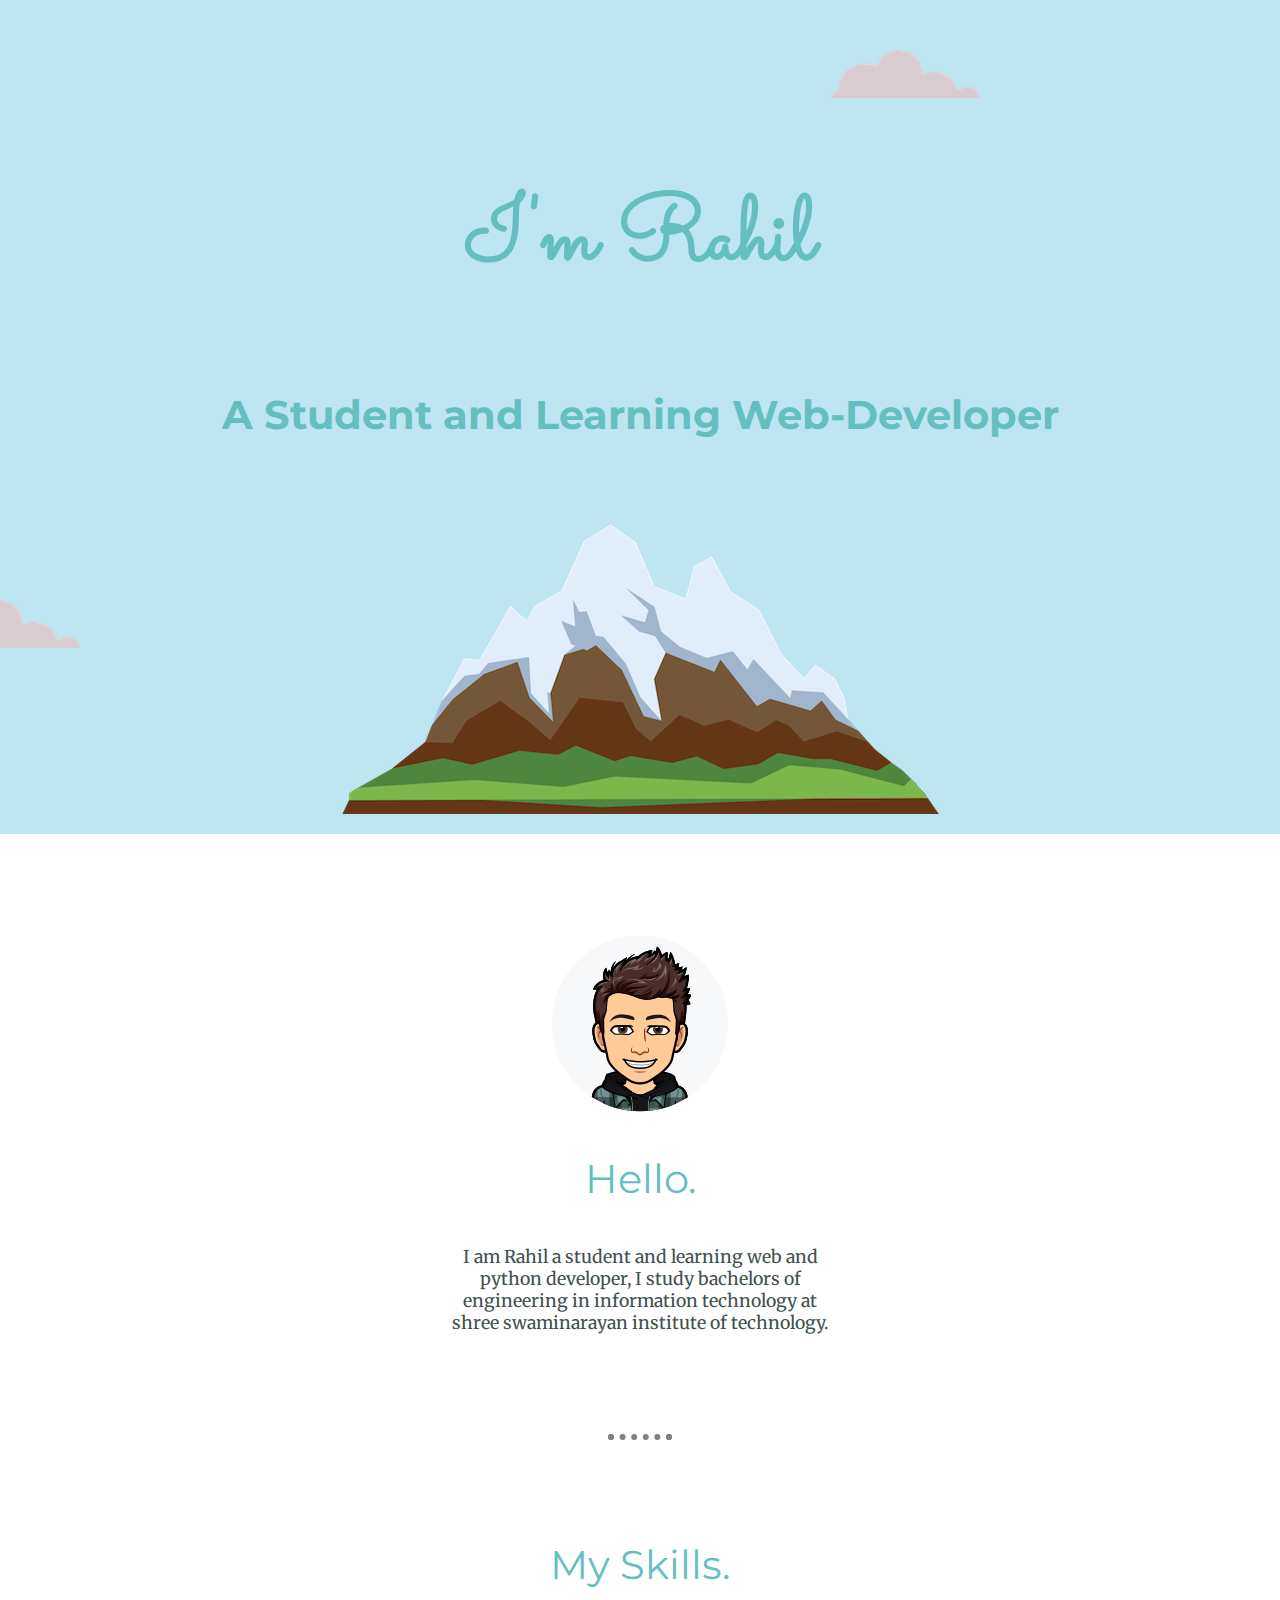
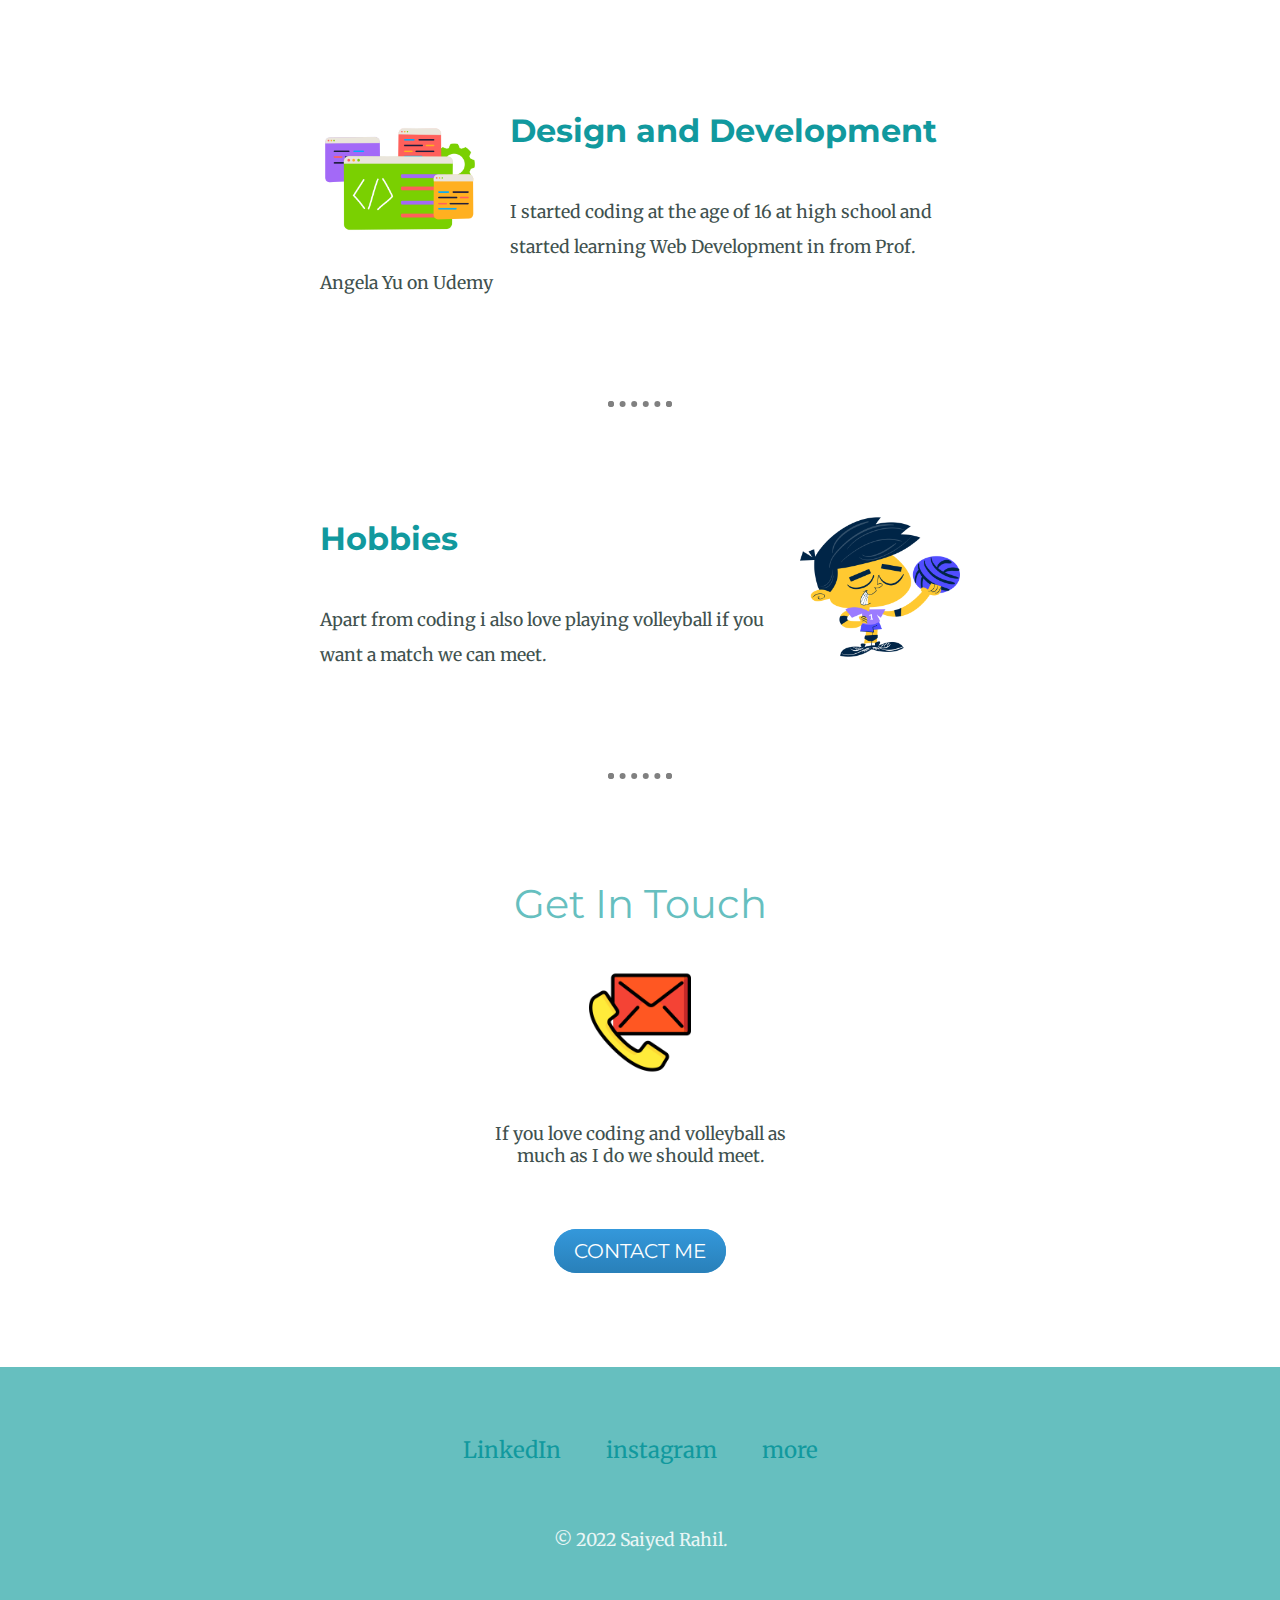
<file: index.html>
<!DOCTYPE html>
<html lang="en" dir="ltr">

<head>
  <meta charset="utf-8">
  <title>saiyed rahil</title>
  <link rel="stylesheet" href="css/styles.css">
  <link rel="icon" href="logon.ico">
  <link rel="preconnect" href="https://fonts.googleapis.com">
  <link rel="preconnect" href="https://fonts.gstatic.com" crossorigin>
  <link href="https://fonts.googleapis.com/css2?family=Merriweather:ital@1&family=Montserrat&family=Sacramento&display=swap" rel="stylesheet">
</head>

<body>
  <div class="top-container">
    <img class="top-cloud" src="images/cloud.png" alt="cloud-photo">
    <h1>I'm Rahil</h1>
    <p><b>
        <h2>A Student and Learning Web-Developer
      </b></p>
    <img class="bottom-cloud" src="images/cloud.png" alt="cloud-photo">
    <img src="images/mountain.png" alt="cloud-photo">
  </div>
  <div class="middle-container">
    <div class="profile">
      <img src="images\20048676-556579293_8-s5-v1.jpg" alt="no img">
      <h2>Hello.</h2>
      <p class="intro">I am Rahil a student and learning web and python developer, I study bachelors of engineering in information technology at shree swaminarayan institute of technology.</p>
    </div>
    <hr>
    <div class="skills">
      <h2>My Skills.</h2>
      <div class="skill-row">
        <img class="code-img" src="images\web-programming.png" alt="no img">
        <h3>Design and Development</h3>
        <p>I started coding at the age of 16 at high school and started learning Web Development in from Prof. Angela Yu on Udemy</p>
      </div>
      <hr>
      <div class="skill-row">
        <img class="vball" src="images\volleyball.png" alt="no img">
        <h3>Hobbies</h3>
        <p>Apart from coding i also love playing volleyball if you want a match we can meet.</p>
      </div>
    </div>
    <hr>
    <div class="contact-me">
      <h2>Get In Touch</h2>
      <img class="c-image" src="images\contact.png" alt="no image">
      <p class="c-msg">If you love coding and volleyball as much as I do we should meet.</p>

      <a class="btn" href="mailto:rahilsaiyed1711@gmail.com">CONTACT ME</a>
    </div>
  </div>
  <div class="bottom-container">
    <div class="bottom-container">
      <a class="footer-link" href="https://www.linkedin.com/">LinkedIn </a>
      <a class="footer-link" href="https://www.instagram.com/imrahilsaiyed/"> instagram </a>
      <a class="footer-link" href="https://rahilsaiyed1711.github.io/cv/"> more </a>
      <p class="copyright-msg">© 2022 Saiyed Rahil.</p>
    </div>
  </div>
</body>

</html>
</file>
<file: css/styles.css>
body {
  color: #40514E;
  margin: 0;
  text-align: center;
  font-family: 'Merriweather', serif;
  font-size: 200%;
}

h1 {
  margin-top: 50px;
  line-height: 2;
  font-family: 'Sacramento', cursive;
  font-size: 5.625rem;
  color: #66BFBF;
}

h2 {
  font-family: 'Montserrat', sans-serif;
  font-size: 2.5rem;
  color: #66BFBF;
  font-weight: normal;
  padding-bottom: 10px;
}

h3 {
  font-family: 'Montserrat', sans-serif;
  color: #11999E;
  font-size: 2rem;
}

p {
  font-size: 1.1rem;
}

hr {
  border: dotted grey 6px;
  border-bottom: none;
  width: 4%;
  margin: 100px auto;
}

a {
  color: #11999E;
  margin: 10px 20px;
  font-size: 70%;
  text-decoration: none;
}

a:hover {
  color: #EAF6F6;
}

.top-container {
  border: 200px;
  background-color: #BDE6F1;
  position: relative;
  padding-top: 100px;
}

.intro {
  width: 30%;
  margin: auto;
}

.middle-container {
  margin: 100px 0;
}

.bottom-container {
  background-color: #66BFBF;
  padding: 30px 0 26px;
}

.top-cloud {
  position: absolute;
  top: 50px;
  right: 300px;
}

.bottom-cloud {
  position: absolute;
  top: 600px;
  right: 1200px;
}

.skill-row {
  width: 50%;
  margin: 100px auto 100px auto;
  text-align: left;
  line-height: 2;
}

.code-img {
  width: 25%;
  margin-right: 30px;
  float: left;
}

.vball {
  width: 25%;
  float: right;
  margin-left: 30px;
}

.c-image {
  width: 8%;
}

.c-msg {
  width: 25%;
  margin: 40px auto 60px;
}

.copyright-msg {
  color: #EAF6F6;
  padding-top: 45px;
}

.btn {
  background: #3498db;
  background-image: -webkit-linear-gradient(top, #3498db, #2980b9);
  background-image: -moz-linear-gradient(top, #3498db, #2980b9);
  background-image: -ms-linear-gradient(top, #3498db, #2980b9);
  background-image: -o-linear-gradient(top, #3498db, #2980b9);
  background-image: linear-gradient(to bottom, #3498db, #2980b9);
  -webkit-border-radius: 28;
  -moz-border-radius: 28;
  border-radius: 28px;
  font-family: 'Montserrat', sans-serif;
  color: #ffffff;
  font-size: 20px;
  padding: 10px 20px 10px 20px;
  text-decoration: none;
}

.btn:hover {
  background: #3cb0fd;
  background-image: -webkit-linear-gradient(top, #3cb0fd, #3498db);
  background-image: -moz-linear-gradient(top, #3cb0fd, #3498db);
  background-image: -ms-linear-gradient(top, #3cb0fd, #3498db);
  background-image: -o-linear-gradient(top, #3cb0fd, #3498db);
  background-image: linear-gradient(to bottom, #3cb0fd, #3498db);
  text-decoration: none;
}
</file>
